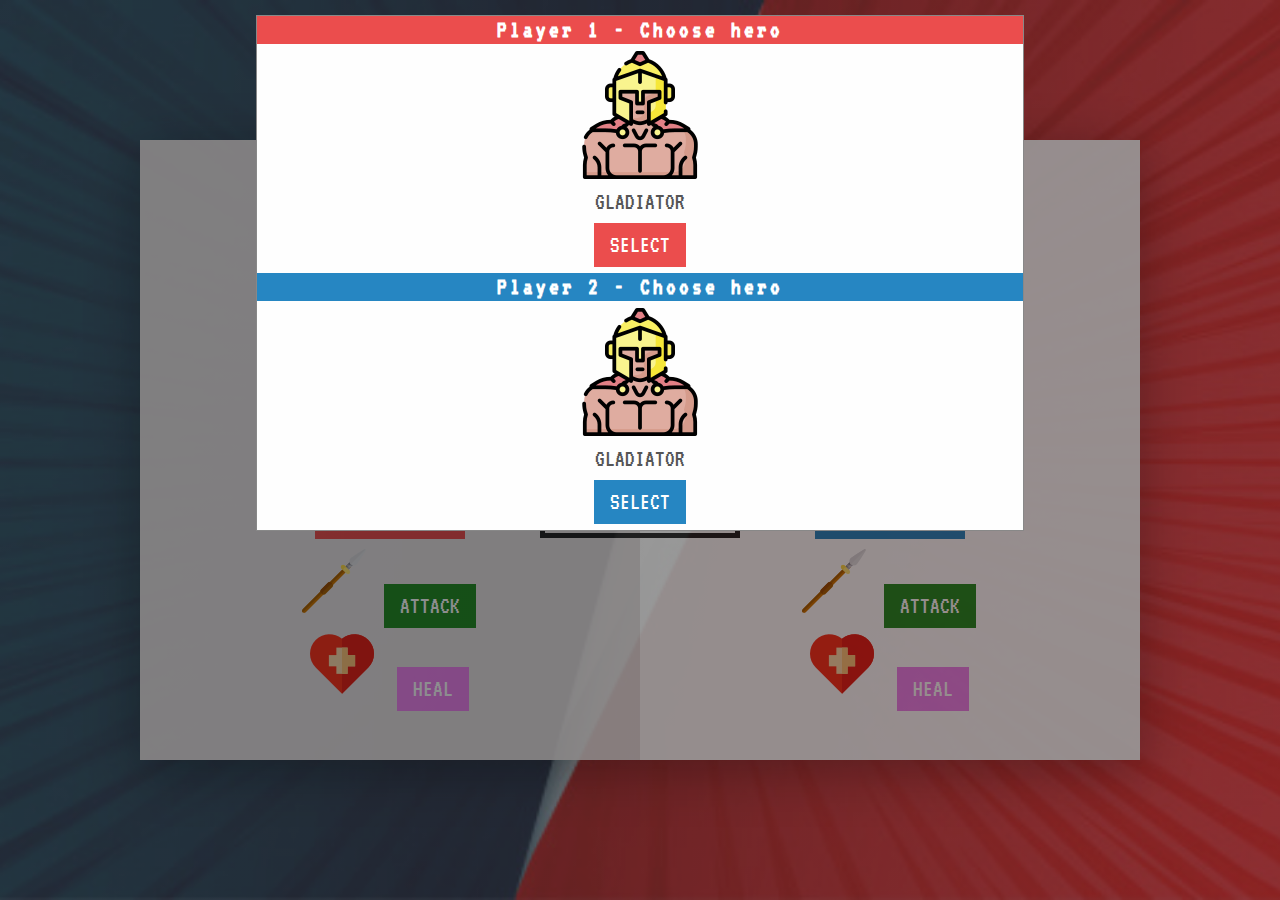
<file: battle-of-fantasy/index.html>
<!DOCTYPE html>
<html lang="en">
<head>
  <meta charset="UTF-8">
  <meta name="viewport" content="width=device-width, initial-scale=1.0">
  <title>Battle of Fantasy</title>
  <link rel="shortcut icon" href="images/battle-icon.png" type="image/x-icon">
  <!-- Font -->
  <link href="https://fonts.googleapis.com/css2?family=VT323&display=swap" rel="stylesheet">
  <!-- Ionicons -->
  <link rel="stylesheet" href="http://code.ionicframework.com/ionicons/2.0.1/css/ionicons.min.css">
  <!-- Style -->
  <link rel="stylesheet" href="style.css">
</head>
<body>
  <noscript>
    If you're seeing this message, that means
    <strong>JavaScript has been disabled on your browser</strong>, please
    <strong>enable JavaScript</strong> to make this app work. Thanks !
  </noscript>
  <!-- Modal -->
  <div id="modal-heroes" class="modal">
    <!-- Modal content -->
    <div class="modal-content">
      <div class="modal-header" id="mh-player-0">
        <h2>Player 1 - Choose hero</h2>
      </div>
      <div class="modal-body" id="mb-player-0">
        <div class="selected" id="player-0-selected"></div>
        <div class="heroes">
          <button class="btn-left" id="left-0">
            <i class="ion-ios-arrow-back"></i>
          </button>
          <img src="images/heroes/gladiator/gladiator.png" alt="gladiator">
          <button class="btn-right" id="right-0">
            <i class="ion-ios-arrow-forward"></i>
          </button>
          <div class="hero-name">Gladiator</div>
          <div class="btn-img-select">
            <button class="btn-select" id="bl-player-0">Select</button>
          </div>
        </div>
      </div>
      <div class="modal-header" id="mh-player-1">
        <h2>Player 2 - Choose hero</h2>
      </div>
      <div class="modal-body" id="mb-player-1">
        <div class="selected" id="player-1-selected"></div>
        <div class="heroes">
          <button class="btn-left" id="left-1">
            <i class="ion-ios-arrow-back"></i>
          </button>
          <img src="images/heroes/gladiator/gladiator.png" alt="gladiator">
          <button class="btn-right" id="right-1">
            <i class="ion-ios-arrow-forward"></i>
          </button>
          <div class="hero-name">Gladiator</div>
          <div class="btn-img-select">
            <button class="btn-select" id="bl-player-1">Select</button>
          </div>
        </div>
      </div>
    </div>
  </div>
  <!-- /Modal -->

  <!-- Content -->
  <div class="wrapper clearfix">
    <!-- Player 1 -->
    <div class="player-0-panel active">
      <div class="player-0-name" id="name-0">Player 1</div>
      <div class="player-0-hero" id="hero-0">
        <img src="images/heroes/gladiator/gladiator.png" alt="gladiator">
      </div>
      <div class="player-0-indicators-box">
        <div class="player-health-label">Health</div>
        <div class="player-current-health" id="current-health-0"></div>
      </div>
      <div class="player-0-action">
        <div class="action-attack">
          <img src="images/heroes/gladiator/spear.png" alt="spear" class="item">
          <button class="btn-attack" id="player-0-attack">Attack</button>
        </div>
        <div class="action-heal">
          <img src="images/heart-cross.png" alt="heart-cross" class="heal">
          <button class="btn-heal" id="player-0-heal">Heal</button>
        </div>
      </div>
    </div>
    <!-- /Player 1 -->

    <!-- Player 2 -->
    <div class="player-1-panel">
      <div class="player-1-name" id="name-1">Player 2</div>
      <div class="player-1-hero">
        <img src="images/heroes/gladiator/gladiator.png" alt="gladiator">
      </div>
      <div class="player-1-indicators-box">
        <div class="player-health-label">Health</div>
        <div class="player-current-health" id="current-health-1"></div>
      </div>
      <div class="player-1-action">
        <div class="action-attack">
          <img src="images/heroes/gladiator/spear.png" alt="spear" class="item">
          <button class="btn-attack" id="player-1-attack">Attack</button>
        </div>
        <div class="action-heal">
          <img src="images/heart-cross.png" alt="heart-cross" class="heal">
          <button class="btn-heal" id="player-1-heal">Heal</button>
        </div>
      </div>
    </div>
    <!-- /Player 2 -->

    <button class="btn-new-game">
      <i class="ion-plus-round"></i>New game
    </button>
    <button class="btn-roll">
      <i class="ion-refresh"></i>Roll dice
    </button>

    <img src="images/dice/dice-1.png" alt="dice" class="dice">
  </div>
  <!-- /Content -->
  <script src="app.js"></script>
</body>
</html>
</file>
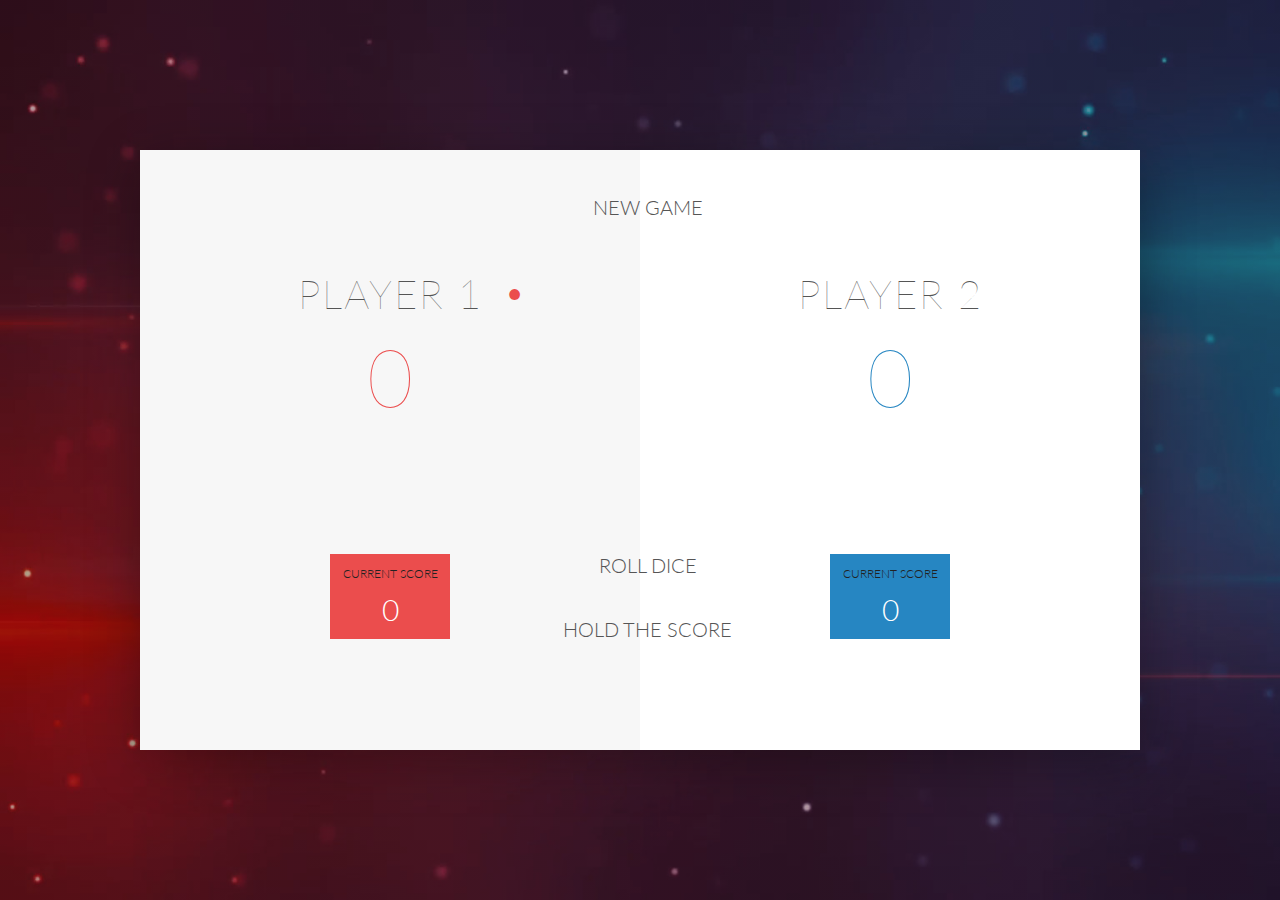
<file: dice-game/index.html>
<!DOCTYPE html>
<html lang="en">
<head>
  <meta charset="UTF-8">
  <meta name="viewport" content="width=device-width, initial-scale=1.0">
  <title>Dice game</title>
  <link rel="shortcut icon" type="image/x-icon" href="images/dice-icon.png"/>
  <!-- Google Font -->
  <link rel="stylesheet" href="https://fonts.googleapis.com/css2?family=Lato:wght@300&display=swap">
  <!-- Ionicons -->
  <link rel="stylesheet" href="http://code.ionicframework.com/ionicons/2.0.1/css/ionicons.min.css">
  <link rel="stylesheet" href="style.css">
</head>
<body>
  <noscript>
    If you're seeing this message, that means
    <strong>JavaScript has been disabled on your browser</strong>, please
    <strong>enable JavaScript</strong> to make this app work. Thanks !
  </noscript>
  <!-- Content -->
  <div class="wrapper clearfix">
    <!-- Player 1 -->
    <div class="player-0-panel active">
      <div class="player-0-name" id="name-0">Player 1</div>
      <div class="player-0-total-score" id="score-0"></div>
      <div class="player-0-score-box">
        <div class="player-score-label">Current score</div>
        <div class="player-current-score" id="current-score-0"></div>
      </div>
    </div>
    <!-- Player 2 -->
    <div class="player-1-panel">
      <div class="player-1-name" id="name-1">Player 2</div>
      <div class="player-1-total-score" id="score-1"></div>
      <div class="player-1-score-box">
        <div class="player-score-label">Current score</div>
        <div class="player-current-score" id="current-score-1"></div>
      </div>
    </div>
    <button class="btn-new-game">
      <i class="ion-plus"></i>New game
    </button>
    <button class="btn-roll">
      <i class="ion-loop"></i>Roll dice
    </button>
    <button class="btn-hold">
      <i class="ion-ios-download-outline"></i>Hold the score
    </button>
    <img src="images/dice-1.png" alt="Dice" class="dice">
  </div>
  <!-- /end -->
  <script src="app.js"></script>
</body>
</html>
</file>
<file: battle-of-fantasy/style.css>
* {
  margin: 0;
  padding: 0;
  box-sizing: border-box;
}

.clearfix::after {
  content: "";
  display: table;
  clear: both;
}

body {
  background-image: linear-gradient(
    rgba(192, 192, 192, .3),
    rgba(192, 192, 192, .3)
  ), url(images/vs.jpg);
  background-size: cover;
  background-position: center;
  font-weight: 300;
  position: relative;
  height: 100vh;
  color: #555;
  font-family: 'VT323', monospace;
}

.wrapper {
  width: 1000px;
  position: absolute;
  left: 50%;
  top: 50%;
  transform: translate(-50%, -50%);
  background-color: #fff;
  box-shadow: 0px 10px 50px rgba(0, 0, 0, .3);
  overflow: hidden;
  opacity: .9;
}

.player-0-panel,
.player-1-panel {
  width: 50%;
  float: left;
  height: 600px;
  padding: 100px;
}

.player-0-name,
.player-1-name {
  font-size: 40px;
  text-align: center;
  text-transform: uppercase;
  letter-spacing: 2px;
  font-weight: 100;
  margin-top: 20px;
  margin-bottom: 10px;
  position: relative;
}

.active {
  background-color: #e7e2e2;
  font-weight: 300;
}

.active .player-0-name {
  color: #eb4d4d;
  text-decoration: underline;
}

.active .player-1-name {
  color: #2686c2;
  text-decoration: underline;
}

.active .player-0-name::after { color: #eb4d4d; }
.active .player-1-name::after { color: #2686c2; }

.btn-new-game,
.btn-roll {
  position: absolute;
  width: 200px;
  left: 50%;
  transform: translateX(-50%);
  color: #222;
  background: none;
  border: 5px solid #222;
  font-family: VT323;
  font-size: 25px;
  text-transform: uppercase;
  cursor: pointer;
  font-weight: 300;
  transition: background-color .3s, color .3s;
  padding: 5px;
}

.btn-roll { margin-top: -50px; }

.btn-new-game:hover,
.btn-roll:hover {
  font-weight: 600;
  color: #fff;
  background-color: #ffbf00;
}

.btn-new-game:hover i,
.btn-roll:hover i {
  margin-right: 20px;
  color: #fff;
}

.btn-new-game:focus,
.btn-roll:focus {
  outline: none;
}

.btn-new-game:active,
.btn-roll:active,
.btn-new-game:active i,
.btn-roll:active i {
  color: #222;
  transition: background-color .3s, color .2s;
  opacity: .8;
}

.btn-new-game { top: 45px; }
.btn-roll { top: 403px; }

i {
  color: #222;
  display: inline-block;
  margin-right: 15px;
  font-size: 32px;
  line-height: 1;
  vertical-align: text-top;
  margin-top: -4px;
  transition: margin .3s;
}

.dice {
  position: absolute;
  left: 50%;
  top: 178px;
  transform: translateX(-50%);
  height: 100px;
  box-shadow: 0px 10px 60px rgba(0, 0, 0, .10);
}

.player-0-indicators-box,
.player-1-indicators-box {
  color: #fff;
  width: 50%;
  margin: -120px auto 10px auto;
  padding: 12px;
  font-weight: 300;
  text-align: center;
}

.player-0-indicators-box { background-color: #eb4d4d; }
.player-1-indicators-box { background-color: #2686c2; }

.player-health-label {
  text-transform: uppercase;
  margin-bottom: 10px;
  font-size: 24px;
  color: #222;
  font-weight: 100;
}

.player-current-health { font-size: 30px; }

.player-0-hero,
.player-1-hero {
  text-align: center;
  margin-bottom: 130px;
}

.player-0-action,
.player-1-action {
  text-align: center;
  display: inline;
}

.btn-attack { background-color: forestgreen; }
.btn-heal { background-color: violet; }

.item { margin-right: 10px; }
.heal { margin-right: 15px; }

/* Modal (background) */
.modal {
  display: none;
  position: fixed;
  z-index: 1;
  padding-top: 100px;
  left: 0;
  top: 0;
  width: 100%;
  height: 100%;
  overflow: auto;
  background-color: rgb(0, 0, 0);
  background-color: rgba(0, 0, 0, .4);
}

/* Modal (content) */
.modal-content {
  position: relative;
  background-color: #fefefe;
  margin: auto;
  padding: 0;
  border: 1px solid #888;
  width: 60%;
  box-shadow:
    0 4px 8px 0, rgba(0, 0, 0, .2),
    0 6px 20px 0 rgba(0, 0, 0, .19);
  -webkit-animation-name: animatetop;
  -webkit-animation-duration: .4s;
  animation-name: animatetop;
  animation-duration: .4s;
}

.modal-header {
  padding: 2px 16px;
  text-align: center;
  letter-spacing: 3px;
}

#mh-player-0 { background-color: #eb4d4d; color: #fff; }
#mh-player-1 { background-color: #2686c2; color: #fff; }

.modal-body {
  padding: 2px 16px;
  text-align: center;
}

.btn-select,
.btn-attack,
.btn-heal {
  border: none;
  color: #fff;
  padding: 10px 16px;
  text-align: center;
  font-size: 24px;
  margin: 4px 2px;
  opacity: 1;
  transition: .3s;
  cursor: pointer;
  font-family: VT323;
  text-transform: uppercase;
}

.btn-select:hover,
.btn-attack:hover,
.btn-heal:hover {
  opacity: .6;
}

#bl-player-0 { background-color: #eb4d4d; }
#bl-player-1 { background-color: #2686c2; }

.btn-left,
.btn-right {
  cursor: pointer;
  border: none;
  padding: 5px 0 1px 12px;
  border-radius: 3px;
  font-weight: 300;
  font-size: 18px;
  top: 50%;
  transition: .6s ease;
  user-select: none;
  background-color: transparent;
}

.btn-left:hover,
.btn-right:hover {
  background-color: #ffbf00;
}

.btn-left:focus,
.btn-right:focus,
.btn-attack:focus,
.btn-heal:focus {
  outline: none;
}

.btn-left:active,
.btn-right:active,
.btn-attack:active,
.btn-heal:active {
  opacity: .6;
}

/* Animation */
@keyframes animatetop {
  from {
    top: -300px;
    opacity: 0;
  }
  to {
    top: 0;
    opacity: 1;
  }
}

button:disabled,
button[disabled] {
  border: none;
  background-color: #ccc !important;
  color: #666;
  cursor: not-allowed;
  pointer-events: none;
}

.victory {
  background-color: #e7e2e2;
}

.victory .player-0-name,
.victory .player-1-name,
.defeat .player-0-name,
.defeat .player-1-name {
  font-weight: 300;
}

.victory .player-0-name,
.defeat .player-0-name,
#player-0-selected {
  color: #eb4d4d;
}

.victory .player-1-name,
.defeat .player-1-name,
#player-1-selected {
  color: #2686c2;
}

.hero-name,
.selected {
  font-size: 24px;
  font-weight: 300;
  margin: 5px;
  text-transform: uppercase;
}

@media only screen and (max-width: 1366px) {
  .player-0-panel,
  .player-1-panel {
    height: 620px;
  }

  .modal-content {
    margin-top: -85px;
  }
}
</file>
<file: dice-game/style.css>
* {
  margin: 0;
  padding: 0;
  box-sizing: border-box;
}

.clearfix::after {
  content: "";
  display: table;
  clear: both;
}

body {
  background-image: linear-gradient(
    rgba(62, 20, 20, .4),
    rgba(62, 20, 20, .4)
  ), url(images/background.jpg);
  background-size: cover;
  background-position: center;
  font-family: Lato;
  font-weight: 300;
  position: relative;
  height: 100vh;
  color: #555;
}

.wrapper {
  width: 1000px;
  position: absolute;
  left: 50%;
  top: 50%;
  transform: translate(-50%, -50%);
  background-color: #fff;
  box-shadow: 0px 10px 50px rgba(0, 0, 0, .3);
  overflow: hidden;
}

.player-0-panel,
.player-1-panel {
  width: 50%;
  float: left;
  height: 600px;
  padding: 100px;
}

.player-0-name,
.player-1-name {
  font-size: 40px;
  text-align: center;
  text-transform: uppercase;
  letter-spacing: 2px;
  font-weight: 100;
  margin-top: 20px;
  margin-bottom: 10px;
  position: relative;
}

.player-0-total-score,
.player-1-total-score {
  text-align: center;
  font-weight: 100;
  font-size: 80px;
  margin-bottom: 130px;
}

.player-0-total-score { color: #eb4d4d; }
.player-1-total-score { color: #2686c2; }

.active { background-color: #f7f7f7; }
.active .player-name { font-weight: 300; }

.active .player-0-name::after,
.active .player-1-name::after {
  content: "\2022";
  font-size: 47px;
  position: absolute;
  top: -7px;
  right: 10px;
}

.active .player-0-name::after { color: #eb4d4d; }
.active .player-1-name::after { color: #2686c2; }

.player-0-score-box,
.player-1-score-box {
  color: #fff;
  width: 40%;
  margin: 0 auto;
  padding: 12px;
  text-align: center;
}

.player-0-score-box { background-color: #eb4d4d; }
.player-1-score-box { background-color: #2686c2; }

.player-score-label {
  text-transform: uppercase;
  margin-bottom: 10px;
  font-size: 12px;
  color: #222;
}

.player-current-score { font-size: 30px; }

button {
  position: absolute;
  width: 200px;
  left: 50%;
  transform: translateX(-50%);
  color: #555;
  background: none;
  border: none;
  font-family: Lato;
  font-size: 20px;
  text-transform: uppercase;
  cursor: pointer;
  font-weight: 300;
  transition: background-color .3s, color .3s;
}

button:hover { font-weight: 600; }
button:hover i { margin-right: 20px; }
button:focus { outline: none; }

i {
  color: #222;
  display: inline-block;
  margin-right: 15px;
  font-size: 32px;
  line-height: 1;
  vertical-align: text-top;
  margin-top: -4px;
  transition: margin .3s;
}

.btn-new-game { top: 45px }
.btn-roll { top: 403px; }
.btn-hold { top: 467px; }

.dice {
  position: absolute;
  left: 50%;
  top: 178px;
  transform: translateX(-50%);
  height: 100px;
  box-shadow: 0px 10px 60px rgba(0, 0, 0, .10);
}

.winner { background-color: #f7f7f7; }
.winner .player-0-name,
.winner .player-1-name {
  font-weight: 300;
}

.winner .player-0-name { color: #eb4d4d; }
.winner .player-1-name { color: #2686c2; }
</file>
